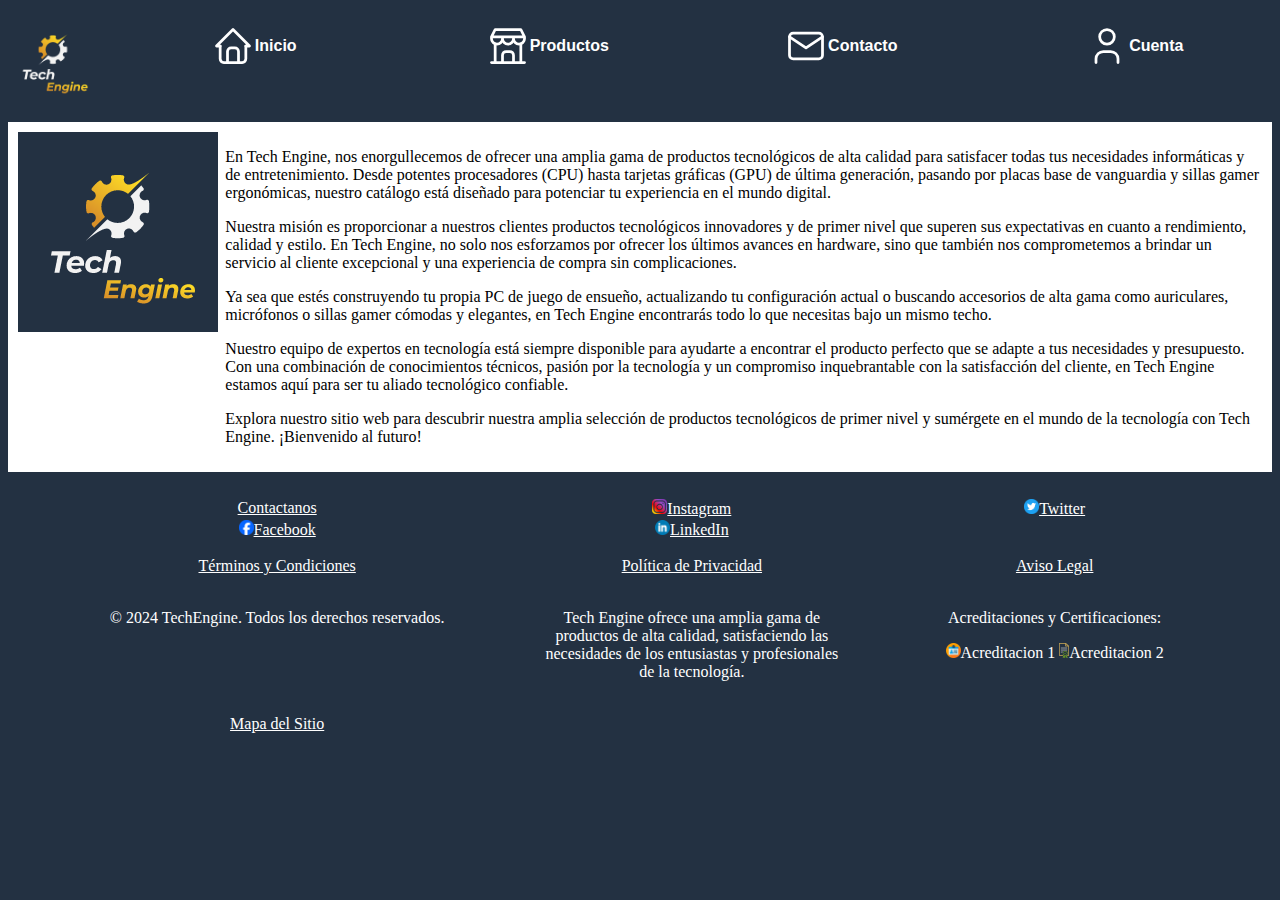
<file: index.html>
<!DOCTYPE html>
<html lang="en">
<head>
    <meta charset="UTF-8">
    <meta name="viewport" content="width=device-width, initial-scale=1.0">
    <title>Document</title>
    <link rel="stylesheet" href="./css/index.css">
</head>
<body>
    <header>
        <ul>
            <img src="./imagenes/logo_empresa.png" alt="Logo de la empresa"  width="90">
            <li><a href="index.html"><svg xmlns="http://www.w3.org/2000/svg" class="icon icon-tabler icon-tabler-home" width="44" height="44" viewBox="0 0 24 24" stroke-width="1.5" stroke="#ffffff" fill="none" stroke-linecap="round" stroke-linejoin="round">
                <path stroke="none" d="M0 0h24v24H0z" fill="none"/>
                <path d="M5 12l-2 0l9 -9l9 9l-2 0" />
                <path d="M5 12v7a2 2 0 0 0 2 2h10a2 2 0 0 0 2 -2v-7" />
                <path d="M9 21v-6a2 2 0 0 1 2 -2h2a2 2 0 0 1 2 2v6" />
              </svg>Inicio</a></li>
            <li><a href="producto.html"><svg xmlns="http://www.w3.org/2000/svg" class="icon icon-tabler icon-tabler-building-store" width="44" height="44" viewBox="0 0 24 24" stroke-width="1.5" stroke="#ffffff" fill="none" stroke-linecap="round" stroke-linejoin="round">
                <path stroke="none" d="M0 0h24v24H0z" fill="none"/>
                <path d="M3 21l18 0" />
                <path d="M3 7v1a3 3 0 0 0 6 0v-1m0 1a3 3 0 0 0 6 0v-1m0 1a3 3 0 0 0 6 0v-1h-18l2 -4h14l2 4" />
                <path d="M5 21l0 -10.15" />
                <path d="M19 21l0 -10.15" />
                <path d="M9 21v-4a2 2 0 0 1 2 -2h2a2 2 0 0 1 2 2v4" />
              </svg>Productos</a></li>
            <li><a href="contacto.html"><svg xmlns="http://www.w3.org/2000/svg" class="icon icon-tabler icon-tabler-mail" width="44" height="44" viewBox="0 0 24 24" stroke-width="1.5" stroke="#ffffff" fill="none" stroke-linecap="round" stroke-linejoin="round">
                <path stroke="none" d="M0 0h24v24H0z" fill="none"/>
                <path d="M3 7a2 2 0 0 1 2 -2h14a2 2 0 0 1 2 2v10a2 2 0 0 1 -2 2h-14a2 2 0 0 1 -2 -2v-10z" />
                <path d="M3 7l9 6l9 -6" />
                </svg>Contacto</a></li>
            <li><a href="login.html"><svg xmlns="http://www.w3.org/2000/svg" class="icon icon-tabler icon-tabler-user" width="44" height="44" viewBox="0 0 24 24" stroke-width="1.5" stroke="#ffffff" fill="none" stroke-linecap="round" stroke-linejoin="round">
                <path stroke="none" d="M0 0h24v24H0z" fill="none"/>
                <path d="M8 7a4 4 0 1 0 8 0a4 4 0 0 0 -8 0" />
                <path d="M6 21v-2a4 4 0 0 1 4 -4h4a4 4 0 0 1 4 4v2" />
              </svg>Cuenta</a></li>
        </ul>
    </header>
    <article>
        <img src="./imagenes/logo_empresa.png" alt="Logo de la empresa">
        <div class="Descripcion">
            <p>En Tech Engine, nos enorgullecemos de ofrecer una amplia gama de productos tecnológicos de alta calidad para satisfacer todas tus necesidades informáticas y de entretenimiento. Desde potentes procesadores (CPU) hasta tarjetas gráficas (GPU) de última generación, pasando por placas base de vanguardia y sillas gamer ergonómicas, nuestro catálogo está diseñado para potenciar tu experiencia en el mundo digital.</p>
            <p>Nuestra misión es proporcionar a nuestros clientes productos tecnológicos innovadores y de primer nivel que superen sus expectativas en cuanto a rendimiento,   calidad y estilo. En Tech Engine, no solo nos esforzamos por ofrecer los últimos avances en hardware, sino que también nos comprometemos a brindar un servicio al cliente excepcional y una experiencia de compra sin complicaciones.</p> 
            <p>Ya sea que estés construyendo tu propia PC de juego de ensueño, actualizando tu configuración actual o buscando accesorios de alta gama como auriculares,   micrófonos o sillas gamer cómodas y elegantes, en Tech Engine encontrarás todo lo que necesitas bajo un mismo techo.</p>
            <p>Nuestro equipo de expertos en tecnología está siempre disponible para ayudarte a encontrar el producto perfecto que se adapte a tus necesidades y presupuesto.  Con una combinación de conocimientos técnicos, pasión por la tecnología y un compromiso inquebrantable con la satisfacción del cliente, en Tech Engine estamos aquí para ser tu aliado   tecnológico confiable.</p>
            <p>Explora nuestro sitio web para descubrir nuestra amplia selección de productos tecnológicos de primer nivel y sumérgete en el mundo de la tecnología con Tech   Engine. ¡Bienvenido al futuro!</p>
        </div>
    </article>
    <footer>
        <table>
            <tbody>
                <tr>
                    <td><a href="mailto:correo@tudominio.com">Contactanos</a></td>
                    <td><a href="https://www.instagram.com/" target="_blank"><img src="./imagenes/instagram.png" alt="Instagram"  width="15">Instagram</a></td>
                    <td><a href="https://twitter.com/" target="_blank"><img src="./imagenes/twitter.png" alt="Twitter" width="15">Twitter</a></td>
                    <td><a href="https://www.facebook.com/?locale=es_ES" target="_blank"><img src="./imagenes/facebook.png" alt="Facebook"  width="15">Facebook</a></td>
                    <td><a href="https://es.linkedin.com/" target="_blank"><img src="./imagenes/linkedin.png" alt="LinkedIn"  width="15">LinkedIn</a></td>
                </tr>
                <tr>
                    <td><p><a href="#">Términos y Condiciones</a></p></td>
                    <td><p><a href="#">Política de Privacidad</a></p></td>
                    <td><p><a href="#">Aviso Legal</a></p></td>
                </tr>
                <tr>
                    <td><p>&copy; 2024 TechEngine. Todos los derechos reservados.</p></td>
                    <td><p>Tech Engine ofrece una amplia gama de productos de alta calidad, satisfaciendo las necesidades de los entusiastas y profesionales de la tecnología.</p></td>
                    <td><p>Acreditaciones y Certificaciones:</p>
                        <img src="./imagenes/acreditacion1.png" alt="Acreditación 1" width="15">Acreditacion 1
                        <img src="./imagenes/acreditacion2.png" alt="Acreditación 2" width="10">Acreditacion 2</td>
                    <td><p><a href="https://www.google.com/maps/@37.4269961,-5.9716369,16z?entry=ttu">Mapa del Sitio</a></p></td>
                </tr>
            </tbody>    
        </table>
    </footer>
</body>
</html>
</file>
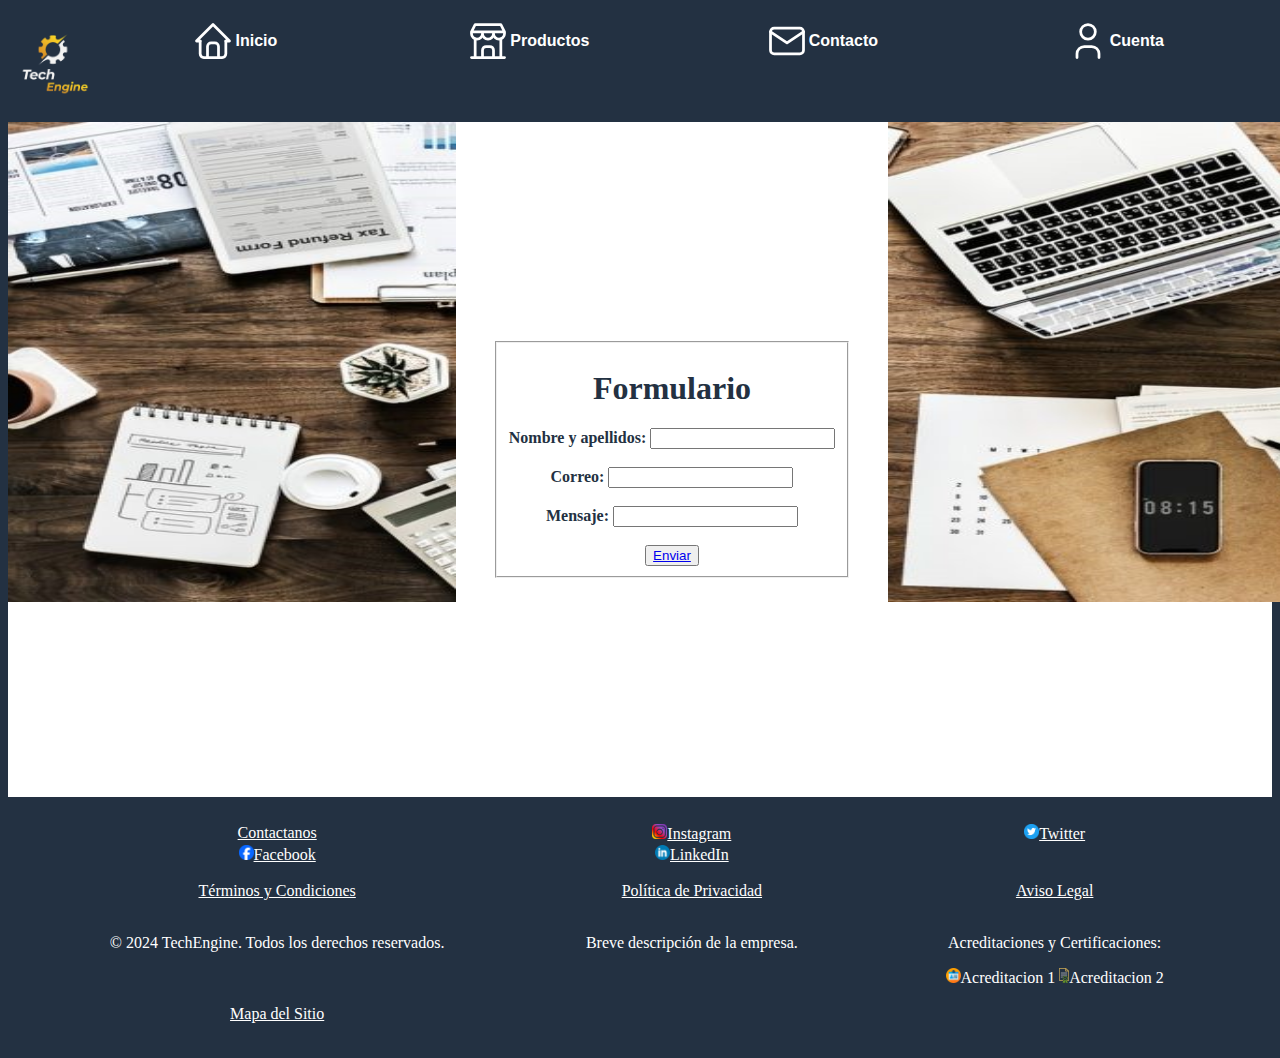
<file: contacto.html>
<!DOCTYPE html>
<html lang="en">
<head>
    <meta charset="UTF-8">
    <meta name="viewport" content="width=device-width, initial-scale=1.0">
    <title>Document</title>
    <link rel="stylesheet" href="./css/contacto.css">
</head>
<body>
    <header>
        <div>
            <ul>
                <img src="./imagenes/logo_empresa.png" alt="Logo de la empresa"  width="90">
                <li><a href="index.html"><svg xmlns="http://www.w3.org/2000/svg" class="icon icon-tabler icon-tabler-home" width="44" height="44" viewBox="0 0 24 24" stroke-width="1.5" stroke="#ffffff" fill="none" stroke-linecap="round" stroke-linejoin="round">
                    <path stroke="none" d="M0 0h24v24H0z" fill="none"/>
                    <path d="M5 12l-2 0l9 -9l9 9l-2 0" />
                    <path d="M5 12v7a2 2 0 0 0 2 2h10a2 2 0 0 0 2 -2v-7" />
                    <path d="M9 21v-6a2 2 0 0 1 2 -2h2a2 2 0 0 1 2 2v6" />
                  </svg>Inicio</a></li>
                <li><a href="producto.html"><svg xmlns="http://www.w3.org/2000/svg" class="icon icon-tabler icon-tabler-building-store" width="44" height="44" viewBox="0 0 24 24" stroke-width="1.5" stroke="#ffffff" fill="none" stroke-linecap="round" stroke-linejoin="round">
                    <path stroke="none" d="M0 0h24v24H0z" fill="none"/>
                    <path d="M3 21l18 0" />
                    <path d="M3 7v1a3 3 0 0 0 6 0v-1m0 1a3 3 0 0 0 6 0v-1m0 1a3 3 0 0 0 6 0v-1h-18l2 -4h14l2 4" />
                    <path d="M5 21l0 -10.15" />
                    <path d="M19 21l0 -10.15" />
                    <path d="M9 21v-4a2 2 0 0 1 2 -2h2a2 2 0 0 1 2 2v4" />
                  </svg>Productos</a></li>
                <li><a href="contacto.html"><svg xmlns="http://www.w3.org/2000/svg" class="icon icon-tabler icon-tabler-mail" width="44" height="44" viewBox="0 0 24 24" stroke-width="1.5" stroke="#ffffff" fill="none" stroke-linecap="round" stroke-linejoin="round">
                    <path stroke="none" d="M0 0h24v24H0z" fill="none"/>
                    <path d="M3 7a2 2 0 0 1 2 -2h14a2 2 0 0 1 2 2v10a2 2 0 0 1 -2 2h-14a2 2 0 0 1 -2 -2v-10z" />
                    <path d="M3 7l9 6l9 -6" />
                    </svg>Contacto</a></li>
                <li><a href="login.html"><svg xmlns="http://www.w3.org/2000/svg" class="icon icon-tabler icon-tabler-user" width="44" height="44" viewBox="0 0 24 24" stroke-width="1.5" stroke="#ffffff" fill="none" stroke-linecap="round" stroke-linejoin="round">
                    <path stroke="none" d="M0 0h24v24H0z" fill="none"/>
                    <path d="M8 7a4 4 0 1 0 8 0a4 4 0 0 0 -8 0" />
                    <path d="M6 21v-2a4 4 0 0 1 4 -4h4a4 4 0 0 1 4 4v2" />
                  </svg>Cuenta</a></li>
            </ul>
        </div>
    </header>
    <article>
        <img src="./imagenes/formularioizquierda.jpg" alt="Logo de la empresa">
        <div id="Formulario">
            <form>
                <fieldset>
                <h1>Formulario</h1>
                Nombre y apellidos:
                <input type="text" id="name" name="name" size="20" value=""/>
                <br><br>
                Correo:
                <input type="text" id="email" name="email" size="20" value=""/>
                <br><br>
                Mensaje:
                <input type="text" id="mensaje" name="mensaje" size="20" value="">
                <br><br>
                <button name="enviar"><a href="enviado.html">Enviar</a></button>
                </fieldset>
            </form>
        </div>
        <img src="./imagenes/formularioderecha.jpg" alt="Logo de la empresa">
    </article>
    <footer>
        <table>
            <tbody>
                <tr>
                    <td><a href="mailto:correo@tudominio.com">Contactanos</a></td>
                    <td><a href="https://www.instagram.com/" target="_blank"><img src="./imagenes/instagram.png" alt="Instagram"  width="15">Instagram</a></td>
                    <td><a href="https://twitter.com/" target="_blank"><img src="./imagenes/twitter.png" alt="Twitter" width="15">Twitter</a></td>
                    <td><a href="https://www.facebook.com/?locale=es_ES" target="_blank"><img src="./imagenes/facebook.png" alt="Facebook"  width="15">Facebook</a></td>
                    <td><a href="https://es.linkedin.com/" target="_blank"><img src="./imagenes/linkedin.png" alt="LinkedIn"  width="15">LinkedIn</a></td>
                </tr>
                <tr>
                    <td><p><a href="#">Términos y Condiciones</a></p></td>
                    <td><p><a href="#">Política de Privacidad</a></p></td>
                    <td><p><a href="#">Aviso Legal</a></p></td>
                </tr>
                <tr>
                    <td><p>&copy; 2024 TechEngine. Todos los derechos reservados.</p></td>
                    <td><p>Breve descripción de la empresa.</p></td>
                    <td><p>Acreditaciones y Certificaciones:</p>
                        <img src="./imagenes/acreditacion1.png" alt="Acreditación 1" width="15">Acreditacion 1
                        <img src="./imagenes/acreditacion2.png" alt="Acreditación 2" width="10">Acreditacion 2</td>
                    <td><p><a href="https://www.google.com/maps/@37.4269961,-5.9716369,16z?entry=ttu">Mapa del Sitio</a></p></td>
                </tr>
            </tbody>    
        </table>
    </footer>
</body>
</html>
</file>
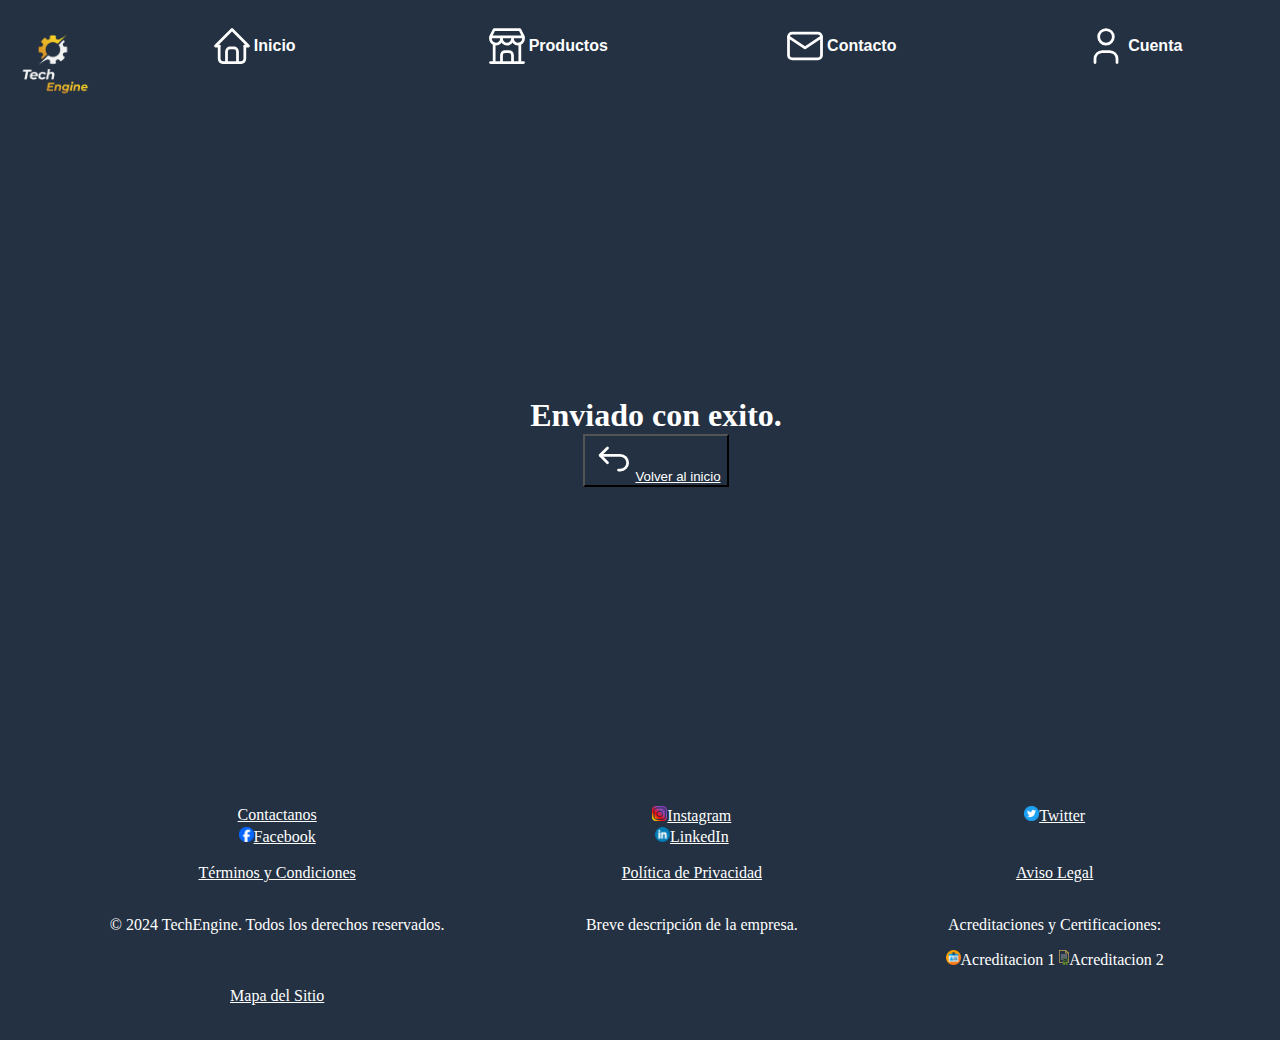
<file: enviado.html>
<!DOCTYPE html>
<html lang="en">
<head>
    <meta charset="UTF-8">
    <meta name="viewport" content="width=device-width, initial-scale=1.0">
    <title>Document</title>
    <link rel="stylesheet" href="./css/enviado.css">
</head>
<body>
    <header>
        <ul>
            <img src="./imagenes/logo_empresa.png" alt="Logo de la empresa" width="90">
            <li><a href="index.html"><svg xmlns="http://www.w3.org/2000/svg" class="icon icon-tabler icon-tabler-home" width="44" height="44" viewBox="0 0 24 24" stroke-width="1.5" stroke="#ffffff" fill="none" stroke-linecap="round" stroke-linejoin="round">
                <path stroke="none" d="M0 0h24v24H0z" fill="none"/>
                <path d="M5 12l-2 0l9 -9l9 9l-2 0" />
                <path d="M5 12v7a2 2 0 0 0 2 2h10a2 2 0 0 0 2 -2v-7" />
                <path d="M9 21v-6a2 2 0 0 1 2 -2h2a2 2 0 0 1 2 2v6" />
              </svg>Inicio</a></li>
            <li><a href="producto.html"><svg xmlns="http://www.w3.org/2000/svg" class="icon icon-tabler icon-tabler-building-store" width="44" height="44" viewBox="0 0 24 24" stroke-width="1.5" stroke="#ffffff" fill="none" stroke-linecap="round" stroke-linejoin="round">
                <path stroke="none" d="M0 0h24v24H0z" fill="none"/>
                <path d="M3 21l18 0" />
                <path d="M3 7v1a3 3 0 0 0 6 0v-1m0 1a3 3 0 0 0 6 0v-1m0 1a3 3 0 0 0 6 0v-1h-18l2 -4h14l2 4" />
                <path d="M5 21l0 -10.15" />
                <path d="M19 21l0 -10.15" />
                <path d="M9 21v-4a2 2 0 0 1 2 -2h2a2 2 0 0 1 2 2v4" />
              </svg>Productos</a></li>
            <li><a href="contacto.html"><svg xmlns="http://www.w3.org/2000/svg" class="icon icon-tabler icon-tabler-mail" width="44" height="44" viewBox="0 0 24 24" stroke-width="1.5" stroke="#ffffff" fill="none" stroke-linecap="round" stroke-linejoin="round">
                <path stroke="none" d="M0 0h24v24H0z" fill="none"/>
                <path d="M3 7a2 2 0 0 1 2 -2h14a2 2 0 0 1 2 2v10a2 2 0 0 1 -2 2h-14a2 2 0 0 1 -2 -2v-10z" />
                <path d="M3 7l9 6l9 -6" />
                </svg>Contacto</a></li>
            <li><a href="login.html"><svg xmlns="http://www.w3.org/2000/svg" class="icon icon-tabler icon-tabler-user" width="44" height="44" viewBox="0 0 24 24" stroke-width="1.5" stroke="#ffffff" fill="none" stroke-linecap="round" stroke-linejoin="round">
                <path stroke="none" d="M0 0h24v24H0z" fill="none"/>
                <path d="M8 7a4 4 0 1 0 8 0a4 4 0 0 0 -8 0" />
                <path d="M6 21v-2a4 4 0 0 1 4 -4h4a4 4 0 0 1 4 4v2" />
              </svg>Cuenta</a></li>
        </ul>
    </header>
        <div>
            <h1>Enviado con exito.<button name="volver"><a href="index.html"><svg xmlns="http://www.w3.org/2000/svg" class="icon icon-tabler icon-tabler-arrow-back-up" width="44" height="44" viewBox="0 0 24 24" stroke-width="1.5" stroke="#ffffff" fill="none" stroke-linecap="round" stroke-linejoin="round">
                <path stroke="none" d="M0 0h24v24H0z" fill="none"/>
                <path d="M9 14l-4 -4l4 -4" />
                <path d="M5 10h11a4 4 0 1 1 0 8h-1" />
              </svg>Volver al inicio</a></button></h1>
        </div>
    <footer>
        <table>
            <tbody>
                <tr>
                    <td><a href="mailto:correo@tudominio.com">Contactanos</a></td>
                    <td><a href="https://www.instagram.com/" target="_blank"><img src="./imagenes/instagram.png" alt="Instagram"  width="15">Instagram</a></td>
                    <td><a href="https://twitter.com/" target="_blank"><img src="./imagenes/twitter.png" alt="Twitter" width="15">Twitter</a></td>
                    <td><a href="https://www.facebook.com/?locale=es_ES" target="_blank"><img src="./imagenes/facebook.png" alt="Facebook"  width="15">Facebook</a></td>
                    <td><a href="https://es.linkedin.com/" target="_blank"><img src="./imagenes/linkedin.png" alt="LinkedIn"  width="15">LinkedIn</a></td>
                </tr>
                <tr>
                    <td><p><a href="#">Términos y Condiciones</a></p></td>
                    <td><p><a href="#">Política de Privacidad</a></p></td>
                    <td><p><a href="#">Aviso Legal</a></p></td>
                </tr>
                <tr>
                    <td><p>&copy; 2024 TechEngine. Todos los derechos reservados.</p></td>
                    <td><p>Breve descripción de la empresa.</p></td>
                    <td><p>Acreditaciones y Certificaciones:</p>
                        <img src="./imagenes/acreditacion1.png" alt="Acreditación 1" width="15">Acreditacion 1
                        <img src="./imagenes/acreditacion2.png" alt="Acreditación 2" width="10">Acreditacion 2</td>
                    <td><p><a href="https://www.google.com/maps/@37.4269961,-5.9716369,16z?entry=ttu">Mapa del Sitio</a></p></td>
                </tr>
            </tbody>    
        </table>
    </footer>
</body>
</html>
</file>
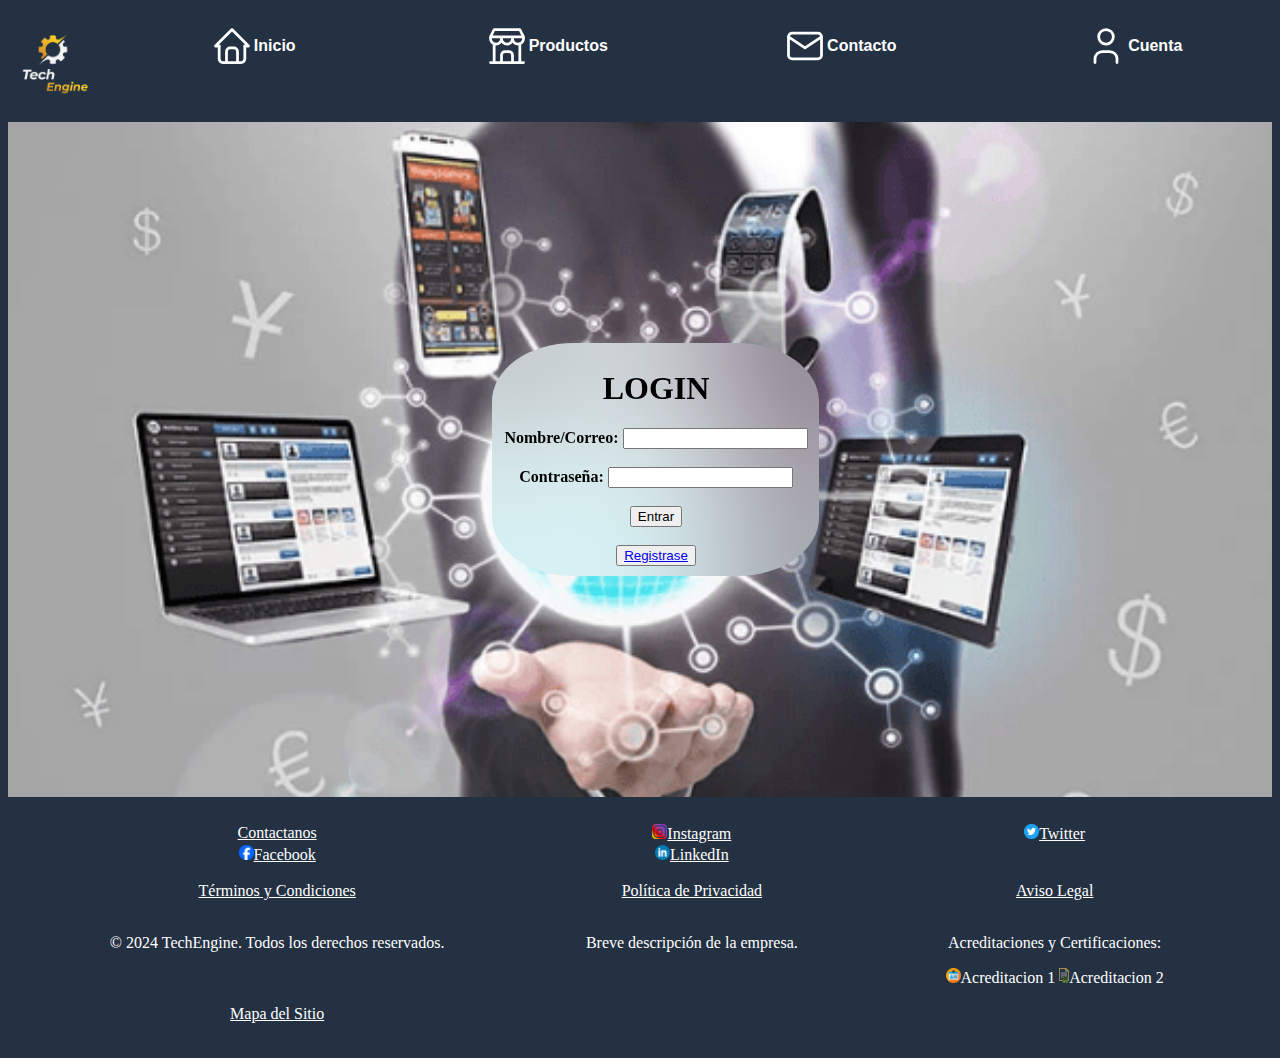
<file: login.html>
<!DOCTYPE html>
<html lang="en">
<head>
    <meta charset="UTF-8">
    <meta name="viewport" content="width=device-width, initial-scale=1.0">
    <title>Document</title>
    <link rel="stylesheet" href="./css/login.css">
</head>
<body>
    <header>
        <ul>
            <img src="./imagenes/logo_empresa.png" alt="Logo de la empresa"  width="90">
            <li><a href="index.html"><svg xmlns="http://www.w3.org/2000/svg" class="icon icon-tabler icon-tabler-home" width="44" height="44" viewBox="0 0 24 24" stroke-width="1.5" stroke="#ffffff" fill="none" stroke-linecap="round" stroke-linejoin="round">
                <path stroke="none" d="M0 0h24v24H0z" fill="none"/>
                <path d="M5 12l-2 0l9 -9l9 9l-2 0" />
                <path d="M5 12v7a2 2 0 0 0 2 2h10a2 2 0 0 0 2 -2v-7" />
                <path d="M9 21v-6a2 2 0 0 1 2 -2h2a2 2 0 0 1 2 2v6" />
              </svg>Inicio</a></li>
            <li><a href="producto.html"><svg xmlns="http://www.w3.org/2000/svg" class="icon icon-tabler icon-tabler-building-store" width="44" height="44" viewBox="0 0 24 24" stroke-width="1.5" stroke="#ffffff" fill="none" stroke-linecap="round" stroke-linejoin="round">
                <path stroke="none" d="M0 0h24v24H0z" fill="none"/>
                <path d="M3 21l18 0" />
                <path d="M3 7v1a3 3 0 0 0 6 0v-1m0 1a3 3 0 0 0 6 0v-1m0 1a3 3 0 0 0 6 0v-1h-18l2 -4h14l2 4" />
                <path d="M5 21l0 -10.15" />
                <path d="M19 21l0 -10.15" />
                <path d="M9 21v-4a2 2 0 0 1 2 -2h2a2 2 0 0 1 2 2v4" />
              </svg>Productos</a></li>
            <li><a href="contacto.html"><svg xmlns="http://www.w3.org/2000/svg" class="icon icon-tabler icon-tabler-mail" width="44" height="44" viewBox="0 0 24 24" stroke-width="1.5" stroke="#ffffff" fill="none" stroke-linecap="round" stroke-linejoin="round">
                <path stroke="none" d="M0 0h24v24H0z" fill="none"/>
                <path d="M3 7a2 2 0 0 1 2 -2h14a2 2 0 0 1 2 2v10a2 2 0 0 1 -2 2h-14a2 2 0 0 1 -2 -2v-10z" />
                <path d="M3 7l9 6l9 -6" />
                </svg>Contacto</a></li>
            <li><a href="login.html"><svg xmlns="http://www.w3.org/2000/svg" class="icon icon-tabler icon-tabler-user" width="44" height="44" viewBox="0 0 24 24" stroke-width="1.5" stroke="#ffffff" fill="none" stroke-linecap="round" stroke-linejoin="round">
                <path stroke="none" d="M0 0h24v24H0z" fill="none"/>
                <path d="M8 7a4 4 0 1 0 8 0a4 4 0 0 0 -8 0" />
                <path d="M6 21v-2a4 4 0 0 1 4 -4h4a4 4 0 0 1 4 4v2" />
              </svg>Cuenta</a></li>
        </ul>
    </header>
    <div id="fondo">    
        <div id="Login">
            <fieldset>
                <h1>LOGIN</h1>
                Nombre/Correo:
                <input type="text" id="name" name="name" size="20" value=""/>
                <br><br>
                Contraseña:
                <input type="text" id="password" name="password" size="20" value=""/>
                <br><br>
                <button name="nombre" type="submit" value="ValorBoton">Entrar</button>
                <br><br>
                <button name="registro"><a href="registro.html">Registrase</a></button>
            </fieldset>
        </div>
    </div>    
        <footer>
            <table>
                <tbody>
                    <tr>
                        <td><a href="mailto:correo@tudominio.com">Contactanos</a></td>
                        <td><a href="https://www.instagram.com/" target="_blank"><img src="./imagenes/instagram.png" alt="Instagram"  width="15">Instagram</a></td>
                        <td><a href="https://twitter.com/" target="_blank"><img src="./imagenes/twitter.png" alt="Twitter" width="15">Twitter</a></td>
                        <td><a href="https://www.facebook.com/?locale=es_ES" target="_blank"><img src="./imagenes/facebook.png" alt="Facebook"  width="15">Facebook</a></td>
                        <td><a href="https://es.linkedin.com/" target="_blank"><img src="./imagenes/linkedin.png" alt="LinkedIn"  width="15">LinkedIn</a></td>
                    </tr>
                    <tr>
                        <td><p><a href="#">Términos y Condiciones</a></p></td>
                        <td><p><a href="#">Política de Privacidad</a></p></td>
                        <td><p><a href="#">Aviso Legal</a></p></td>
                    </tr>
                    <tr>
                        <td><p>&copy; 2024 TechEngine. Todos los derechos reservados.</p></td>
                        <td><p>Breve descripción de la empresa.</p></td>
                        <td><p>Acreditaciones y Certificaciones:</p>
                            <img src="./imagenes/acreditacion1.png" alt="Acreditación 1" width="15">Acreditacion 1
                            <img src="./imagenes/acreditacion2.png" alt="Acreditación 2" width="10">Acreditacion 2</td>
                        <td><p><a href="https://www.google.com/maps/@37.4269961,-5.9716369,16z?entry=ttu">Mapa del Sitio</a></p></td>
                    </tr>
                </tbody>    
            </table>
        </footer>
</body>
</html>
</file>
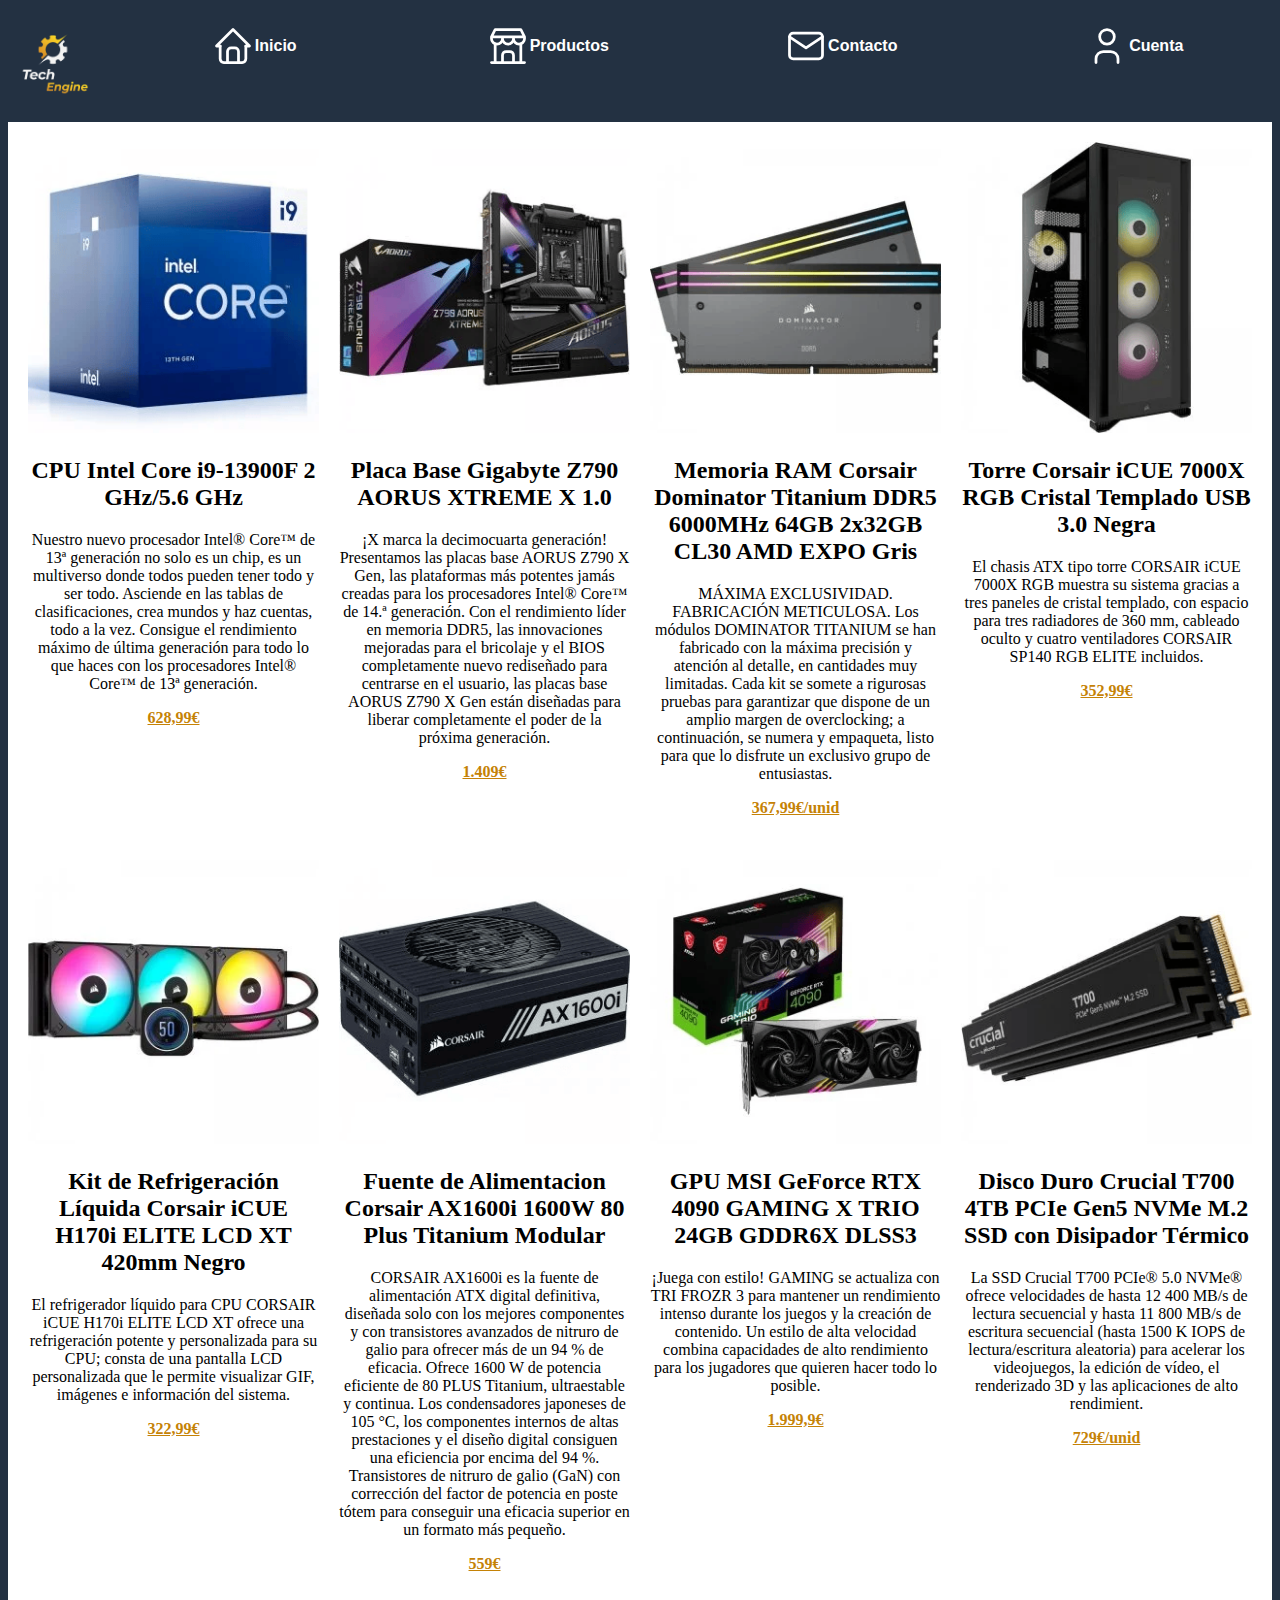
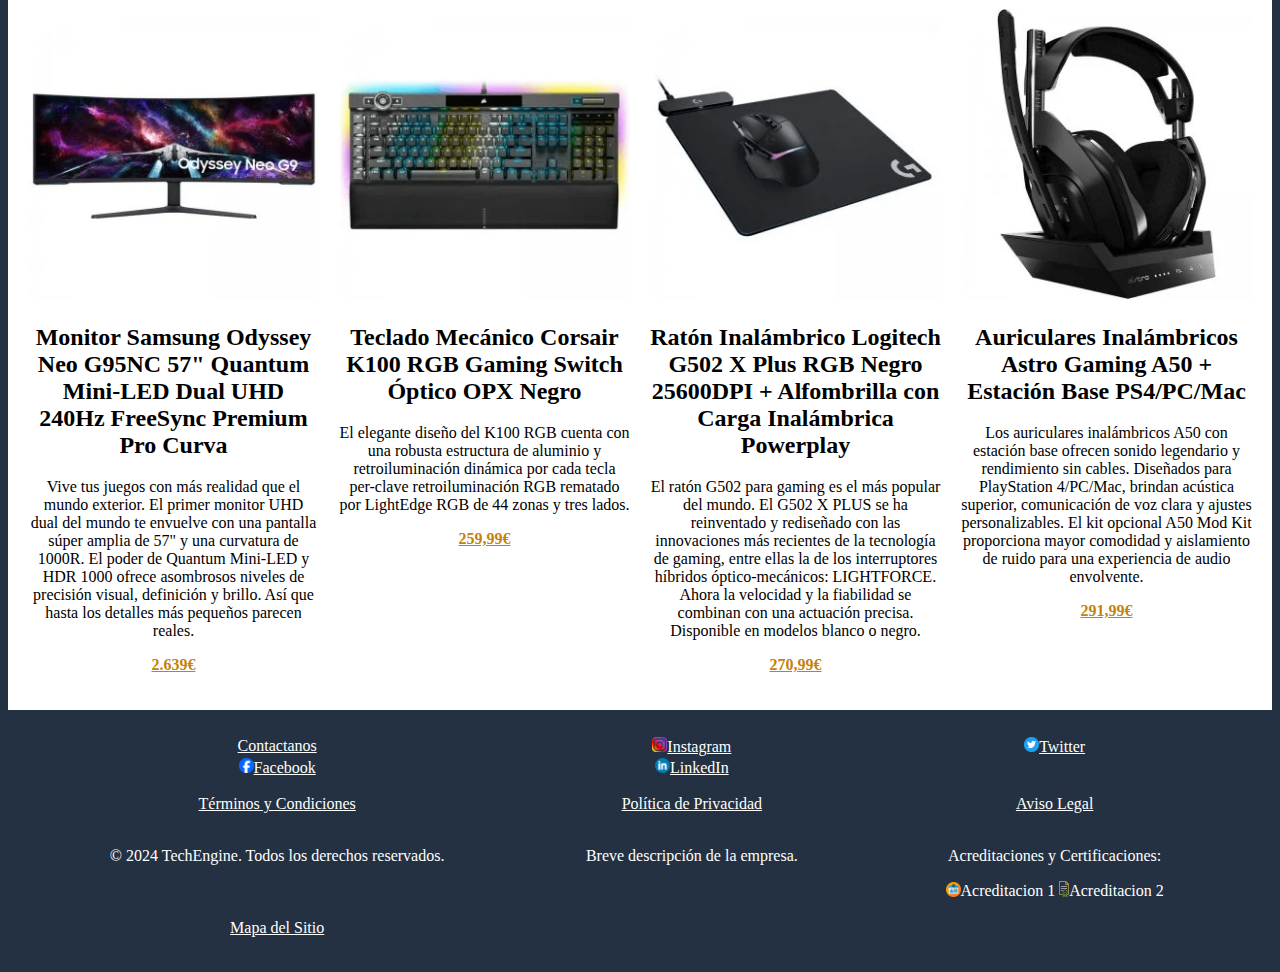
<file: producto.html>
<!DOCTYPE html>
<html lang="en">
<head>
    <meta charset="UTF-8">
    <meta name="viewport" content="width=device-width, initial-scale=1.0">
    <title>Document</title>
    <link rel="stylesheet" href="./css/producto.css">
</head>
<body>
    <header>
        <div>
            <ul>
                <img src="./imagenes/logo_empresa.png" alt="Logo de la empresa"  width="90">
                <li><a href="index.html"><svg xmlns="http://www.w3.org/2000/svg" class="icon icon-tabler icon-tabler-home" width="44" height="44" viewBox="0 0 24 24" stroke-width="1.5" stroke="#ffffff" fill="none" stroke-linecap="round" stroke-linejoin="round">
                    <path stroke="none" d="M0 0h24v24H0z" fill="none"/>
                    <path d="M5 12l-2 0l9 -9l9 9l-2 0" />
                    <path d="M5 12v7a2 2 0 0 0 2 2h10a2 2 0 0 0 2 -2v-7" />
                    <path d="M9 21v-6a2 2 0 0 1 2 -2h2a2 2 0 0 1 2 2v6" />
                  </svg>Inicio</a></li>
                <li><a href="producto.html"><svg xmlns="http://www.w3.org/2000/svg" class="icon icon-tabler icon-tabler-building-store" width="44" height="44" viewBox="0 0 24 24" stroke-width="1.5" stroke="#ffffff" fill="none" stroke-linecap="round" stroke-linejoin="round">
                    <path stroke="none" d="M0 0h24v24H0z" fill="none"/>
                    <path d="M3 21l18 0" />
                    <path d="M3 7v1a3 3 0 0 0 6 0v-1m0 1a3 3 0 0 0 6 0v-1m0 1a3 3 0 0 0 6 0v-1h-18l2 -4h14l2 4" />
                    <path d="M5 21l0 -10.15" />
                    <path d="M19 21l0 -10.15" />
                    <path d="M9 21v-4a2 2 0 0 1 2 -2h2a2 2 0 0 1 2 2v4" />
                  </svg>Productos</a></li>
                <li><a href="contacto.html"><svg xmlns="http://www.w3.org/2000/svg" class="icon icon-tabler icon-tabler-mail" width="44" height="44" viewBox="0 0 24 24" stroke-width="1.5" stroke="#ffffff" fill="none" stroke-linecap="round" stroke-linejoin="round">
                    <path stroke="none" d="M0 0h24v24H0z" fill="none"/>
                    <path d="M3 7a2 2 0 0 1 2 -2h14a2 2 0 0 1 2 2v10a2 2 0 0 1 -2 2h-14a2 2 0 0 1 -2 -2v-10z" />
                    <path d="M3 7l9 6l9 -6" />
                    </svg>Contacto</a></li>
                <li><a href="login.html"><svg xmlns="http://www.w3.org/2000/svg" class="icon icon-tabler icon-tabler-user" width="44" height="44" viewBox="0 0 24 24" stroke-width="1.5" stroke="#ffffff" fill="none" stroke-linecap="round" stroke-linejoin="round">
                    <path stroke="none" d="M0 0h24v24H0z" fill="none"/>
                    <path d="M8 7a4 4 0 1 0 8 0a4 4 0 0 0 -8 0" />
                    <path d="M6 21v-2a4 4 0 0 1 4 -4h4a4 4 0 0 1 4 4v2" />
                  </svg>Cuenta</a></li>
            </ul>
        </div>
    </header>
    <article>
        <div class="producto">
            <img src="imagenes/CPU.png" alt="CPU">
            <h2>CPU Intel Core i9-13900F 2 GHz/5.6 GHz</h2>
            <p>Nuestro nuevo procesador Intel® Core™ de 13ª generación no solo es un chip, es un multiverso donde todos pueden tener todo y ser todo. Asciende en las tablas de clasificaciones, crea mundos y haz cuentas, todo a la vez. Consigue el rendimiento máximo de última generación para todo lo que haces con los procesadores Intel® Core™ de 13ª generación.</p>
            <p class="precio">628,99€</p>
        </div>
        <div class="producto">
            <img src="imagenes/Placa_Base.png" alt="Placa Base">
            <h2>Placa Base Gigabyte Z790 AORUS XTREME X 1.0</h2>
            <p>¡X marca la decimocuarta generación! Presentamos las placas base AORUS Z790 X Gen, las plataformas más potentes jamás creadas para los procesadores Intel® Core™ de 14.ª generación. Con el rendimiento líder en memoria DDR5, las innovaciones mejoradas para el bricolaje y el BIOS completamente nuevo rediseñado para centrarse en el usuario, las placas base AORUS Z790 X Gen están diseñadas para liberar completamente el poder de la próxima generación.</p>
            <p class="precio">1.409€</p>
        </div>
        <div class="producto">
            <img src="imagenes/Memoria_RAM.png" alt="RAM">
            <h2>Memoria RAM Corsair Dominator Titanium DDR5 6000MHz 64GB 2x32GB CL30 AMD EXPO Gris</h2>
            <p>MÁXIMA EXCLUSIVIDAD. FABRICACIÓN METICULOSA. Los módulos DOMINATOR TITANIUM se han fabricado con la máxima precisión y atención al detalle, en cantidades muy limitadas. Cada kit se somete a rigurosas pruebas para garantizar que dispone de un amplio margen de overclocking; a continuación, se numera y empaqueta, listo para que lo disfrute un exclusivo grupo de entusiastas.</p>
            <p class="precio">367,99€/unid</p>
        </div>
        <div class="producto">
            <img src="imagenes/Torre.png" alt="Torre">
            <h2>Torre Corsair iCUE 7000X RGB Cristal Templado USB 3.0 Negra</h2>
            <p>El chasis ATX tipo torre CORSAIR iCUE 7000X RGB muestra su sistema gracias a tres paneles de cristal templado, con espacio para tres radiadores de 360 mm, cableado oculto y cuatro ventiladores CORSAIR SP140 RGB ELITE incluidos.</p>
            <p class="precio">352,99€</p>
        </div>
        <div class="producto">
            <img src="imagenes/Refrigeracion_Liquida.png" alt="Refrigeración Líquida">
            <h2>Kit de Refrigeración Líquida Corsair iCUE H170i ELITE LCD XT 420mm Negro</h2>
            <p>El refrigerador líquido para CPU CORSAIR iCUE H170i ELITE LCD XT ofrece una refrigeración potente y personalizada para su CPU; consta de una pantalla LCD personalizada que le permite visualizar GIF, imágenes e información del sistema.</p>
            <p class="precio">322,99€</p>
        </div>
        <div class="producto">
            <img src="imagenes/Fuente_Alimentacion.png" alt="Fuente de Alimentacion">
            <h2>Fuente de Alimentacion Corsair AX1600i 1600W 80 Plus Titanium Modular</h2>
            <p>CORSAIR AX1600i es la fuente de alimentación ATX digital definitiva, diseñada solo con los mejores componentes y con transistores avanzados de nitruro de galio para ofrecer más de un 94 % de eficacia. Ofrece 1600 W de potencia eficiente de 80 PLUS Titanium, ultraestable y continua. Los condensadores japoneses de 105 °C, los componentes internos de altas prestaciones y el diseño digital consiguen una eficiencia por encima del 94 %. Transistores de nitruro de galio (GaN) con corrección del factor de potencia en poste tótem para conseguir una eficacia superior en un formato más pequeño.</p>
            <p class="precio">559€</p>
        </div>
        <div class="producto">
            <img src="imagenes/GPU.png" alt="GPU">
            <h2>GPU MSI GeForce RTX 4090 GAMING X TRIO 24GB GDDR6X DLSS3</h2>
            <p>¡Juega con estilo! GAMING se actualiza con TRI FROZR 3 para mantener un rendimiento intenso durante los juegos y la creación de contenido. Un estilo de alta velocidad combina capacidades de alto rendimiento para los jugadores que quieren hacer todo lo posible.</p>
            <p class="precio">1.999,9€</p>
        </div>
        <div class="producto">
            <img src="imagenes/Disco_Duro.png" alt="Disco Duro">
            <h2>Disco Duro Crucial T700 4TB PCIe Gen5 NVMe M.2 SSD con Disipador Térmico</h2>
            <p>La SSD Crucial T700 PCIe® 5.0 NVMe® ofrece velocidades de hasta 12 400 MB/s de lectura secuencial y hasta 11 800 MB/s de escritura secuencial (hasta 1500 K IOPS de lectura/escritura aleatoria) para acelerar los videojuegos, la edición de vídeo, el renderizado 3D y las aplicaciones de alto rendimient.</p>
            <p class="precio">729€/unid</p>
        </div>
        <div class="producto">
            <img src="imagenes/Monitor.png" alt="Monitor">
            <h2>Monitor Samsung Odyssey Neo G95NC 57" Quantum Mini-LED Dual UHD 240Hz FreeSync Premium Pro Curva</h2>
            <p>Vive tus juegos con más realidad que el mundo exterior. El primer monitor UHD dual del mundo te envuelve con una pantalla súper amplia de 57" y una curvatura de 1000R. El poder de Quantum Mini-LED y HDR 1000 ofrece asombrosos niveles de precisión visual, definición y brillo. Así que hasta los detalles más pequeños parecen reales.</p>
            <p class="precio">2.639€</p>
        </div>
        <div class="producto">
            <img src="imagenes/Teclado.png" alt="Teclado">
            <h2>Teclado Mecánico Corsair K100 RGB Gaming Switch Óptico OPX Negro</h2>
            <p>El elegante diseño del K100 RGB cuenta con una robusta estructura de aluminio y retroiluminación dinámica por cada tecla per-clave retroiluminación RGB rematado por LightEdge RGB de 44 zonas y tres lados.</p>
            <p class="precio">259,99€</p>
        </div>
        <div class="producto">
            <img src="imagenes/Raton.png" alt="Ratón">
            <h2>Ratón Inalámbrico Logitech G502 X Plus RGB Negro 25600DPI + Alfombrilla con Carga Inalámbrica Powerplay</h2>
            <p>El ratón G502 para gaming es el más popular del mundo. El G502 X PLUS se ha reinventado y rediseñado con las innovaciones más recientes de la tecnología de gaming, entre ellas la de los interruptores híbridos óptico-mecánicos: LIGHTFORCE. Ahora la velocidad y la fiabilidad se combinan con una actuación precisa. Disponible en modelos blanco o negro.</p>
            <p class="precio">270,99€</p>
        </div>
        <div class="producto">
            <img src="imagenes/Auriculares.png" alt="Auriculares">
            <h2>Auriculares Inalámbricos Astro Gaming A50 + Estación Base PS4/PC/Mac</h2>
            <p>Los auriculares inalámbricos A50 con estación base ofrecen sonido legendario y rendimiento sin cables. Diseñados para PlayStation 4/PC/Mac, brindan acústica superior, comunicación de voz clara y ajustes personalizables. El kit opcional A50 Mod Kit proporciona mayor comodidad y aislamiento de ruido para una experiencia de audio envolvente.</p>
            <p class="precio">291,99€</p>
        </div>
    </article>
    <footer>
        <table>
            <tbody>
                <tr>
                    <td><a href="mailto:correo@tudominio.com">Contactanos</a></td>
                    <td><a href="https://www.instagram.com/" target="_blank"><img src="./imagenes/instagram.png" alt="Instagram"  width="15">Instagram</a></td>
                    <td><a href="https://twitter.com/" target="_blank"><img src="./imagenes/twitter.png" alt="Twitter" width="15">Twitter</a></td>
                    <td><a href="https://www.facebook.com/?locale=es_ES" target="_blank"><img src="./imagenes/facebook.png" alt="Facebook"  width="15">Facebook</a></td>
                    <td><a href="https://es.linkedin.com/" target="_blank"><img src="./imagenes/linkedin.png" alt="LinkedIn"  width="15">LinkedIn</a></td>
                </tr>
                <tr>
                    <td><p><a href="#">Términos y Condiciones</a></p></td>
                    <td><p><a href="#">Política de Privacidad</a></p></td>
                    <td><p><a href="#">Aviso Legal</a></p></td>
                </tr>
                <tr>
                    <td><p>&copy; 2024 TechEngine. Todos los derechos reservados.</p></td>
                    <td><p>Breve descripción de la empresa.</p></td>
                    <td><p>Acreditaciones y Certificaciones:</p>
                        <img src="./imagenes/acreditacion1.png" alt="Acreditación 1" width="15">Acreditacion 1
                        <img src="./imagenes/acreditacion2.png" alt="Acreditación 2" width="10">Acreditacion 2</td>
                    <td><p><a href="https://www.google.com/maps/@37.4269961,-5.9716369,16z?entry=ttu">Mapa del Sitio</a></p></td>
                </tr>
            </tbody>    
        </table>
    </footer>
</body>
</html>
</file>
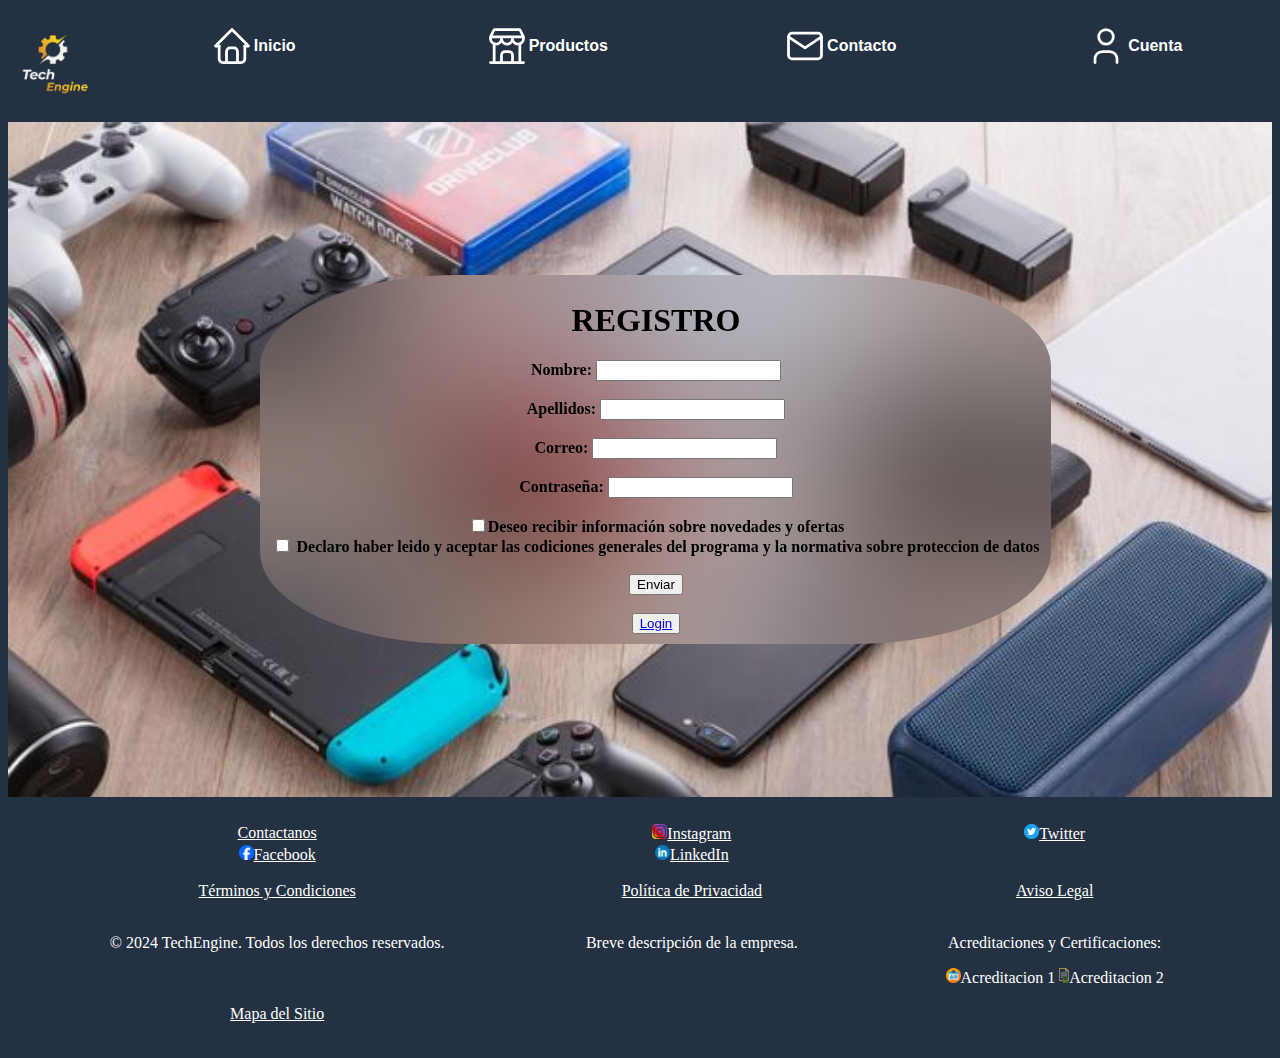
<file: registro.html>
<!DOCTYPE html>
<html lang="en">
<head>
    <meta charset="UTF-8">
    <meta name="viewport" content="width=device-width, initial-scale=1.0">
    <title>Document</title>
    <link rel="stylesheet" href="./css/registro.css">
</head>
<body>
    <header>
        <ul>
            <img src="./imagenes/logo_empresa.png" alt="Logo de la empresa" width="90">
            <li><a href="index.html"><svg xmlns="http://www.w3.org/2000/svg" class="icon icon-tabler icon-tabler-home" width="44" height="44" viewBox="0 0 24 24" stroke-width="1.5" stroke="#ffffff" fill="none" stroke-linecap="round" stroke-linejoin="round">
                <path stroke="none" d="M0 0h24v24H0z" fill="none"/>
                <path d="M5 12l-2 0l9 -9l9 9l-2 0" />
                <path d="M5 12v7a2 2 0 0 0 2 2h10a2 2 0 0 0 2 -2v-7" />
                <path d="M9 21v-6a2 2 0 0 1 2 -2h2a2 2 0 0 1 2 2v6" />
              </svg>Inicio</a></li>
            <li><a href="producto.html"><svg xmlns="http://www.w3.org/2000/svg" class="icon icon-tabler icon-tabler-building-store" width="44" height="44" viewBox="0 0 24 24" stroke-width="1.5" stroke="#ffffff" fill="none" stroke-linecap="round" stroke-linejoin="round">
                <path stroke="none" d="M0 0h24v24H0z" fill="none"/>
                <path d="M3 21l18 0" />
                <path d="M3 7v1a3 3 0 0 0 6 0v-1m0 1a3 3 0 0 0 6 0v-1m0 1a3 3 0 0 0 6 0v-1h-18l2 -4h14l2 4" />
                <path d="M5 21l0 -10.15" />
                <path d="M19 21l0 -10.15" />
                <path d="M9 21v-4a2 2 0 0 1 2 -2h2a2 2 0 0 1 2 2v4" />
              </svg>Productos</a></li>
            <li><a href="contacto.html"><svg xmlns="http://www.w3.org/2000/svg" class="icon icon-tabler icon-tabler-mail" width="44" height="44" viewBox="0 0 24 24" stroke-width="1.5" stroke="#ffffff" fill="none" stroke-linecap="round" stroke-linejoin="round">
                <path stroke="none" d="M0 0h24v24H0z" fill="none"/>
                <path d="M3 7a2 2 0 0 1 2 -2h14a2 2 0 0 1 2 2v10a2 2 0 0 1 -2 2h-14a2 2 0 0 1 -2 -2v-10z" />
                <path d="M3 7l9 6l9 -6" />
                </svg>Contacto</a></li>
            <li><a href="login.html"><svg xmlns="http://www.w3.org/2000/svg" class="icon icon-tabler icon-tabler-user" width="44" height="44" viewBox="0 0 24 24" stroke-width="1.5" stroke="#ffffff" fill="none" stroke-linecap="round" stroke-linejoin="round">
                <path stroke="none" d="M0 0h24v24H0z" fill="none"/>
                <path d="M8 7a4 4 0 1 0 8 0a4 4 0 0 0 -8 0" />
                <path d="M6 21v-2a4 4 0 0 1 4 -4h4a4 4 0 0 1 4 4v2" />
              </svg>Cuenta</a></li>
        </ul>
    </header>
    <div id="fondo">
        <div id="Registro">
            <fieldset>
                <h1>REGISTRO</h1>
                Nombre:
                <input type="text" id="name" name="name" size="20" value=""/>
                <br><br>
                Apellidos:
                <input type="text" id="surname" name="surname" size="20" value=""/>
                <br><br>
                Correo:
                <input type="text" id="email" name="email" size="20" value=""/>
                <br><br>
                Contraseña:
                <input type="text" id="password" name="password" size="20" value=""/>
                <br><br>
                <input type="checkbox" id="identificador" name="nombre"/>Deseo recibir información sobre novedades y ofertas
                <br>
                <input type="checkbox" id="identificador" name="nombre"/> Declaro haber leido y aceptar las codiciones generales del programa y la normativa sobre proteccion de datos
                <br><br>
                <button name="nombre" type="submit" value="ValorBoton">Enviar</button>
                <br><br>
                <button name="login"><a href="login.html">Login</a></button>
            </fieldset>
        </div>
    </div>
    <footer>
        <table>
            <tbody>
                <tr>
                    <td><a href="mailto:correo@tudominio.com">Contactanos</a></td>
                    <td><a href="https://www.instagram.com/" target="_blank"><img src="./imagenes/instagram.png" alt="Instagram"  width="15">Instagram</a></td>
                    <td><a href="https://twitter.com/" target="_blank"><img src="./imagenes/twitter.png" alt="Twitter" width="15">Twitter</a></td>
                    <td><a href="https://www.facebook.com/?locale=es_ES" target="_blank"><img src="./imagenes/facebook.png" alt="Facebook"  width="15">Facebook</a></td>
                    <td><a href="https://es.linkedin.com/" target="_blank"><img src="./imagenes/linkedin.png" alt="LinkedIn"  width="15">LinkedIn</a></td>
                </tr>
                <tr>
                    <td><p><a href="#">Términos y Condiciones</a></p></td>
                    <td><p><a href="#">Política de Privacidad</a></p></td>
                    <td><p><a href="#">Aviso Legal</a></p></td>
                </tr>
                <tr>
                    <td><p>&copy; 2024 TechEngine. Todos los derechos reservados.</p></td>
                    <td><p>Breve descripción de la empresa.</p></td>
                    <td><p>Acreditaciones y Certificaciones:</p>
                        <img src="./imagenes/acreditacion1.png" alt="Acreditación 1" width="15">Acreditacion 1
                        <img src="./imagenes/acreditacion2.png" alt="Acreditación 2" width="10">Acreditacion 2</td>
                    <td><p><a href="https://www.google.com/maps/@37.4269961,-5.9716369,16z?entry=ttu">Mapa del Sitio</a></p></td>
                </tr>
            </tbody>    
        </table>
    </footer>
</body>
</html>
</file>
<file: css/index.css>
body{
    background-color: #233142;
}
li{
    flex-basis: 100%;
    text-align: center;
    list-style-type: none;
    background: #233142;
    text-decoration: none;
    align-items: flex-end;
}
li a{
    text-decoration: none;
    font-family: sans-serif;
    color: #ffffff;
    padding: 8px;
    width: 100%;
    font-weight: bolder;
    display: flex;
    align-items: center;
    justify-content: center;
}
ul{
    padding: 0;
    display: flex;
    justify-content: space-around;
    gap: 2px;
}
article{
    background-color: #ffffff;
    justify-content: space-between;
    padding: 10px;
    display: grid;
    grid-template-columns: 1fr 5fr;
}
footer {
    background-color: #233142;
    color: #ffffff;
    justify-content: space-around;
    align-items: flex-end;
    padding: 10px;
}
footer a {
    color: #ffffff; 
    text-decoration: underline; 
    font-size: 1rem;
}
.Descripcion{
    text-align: left;
}
table{
    width: 100%;
    border-collapse: collapse;
    margin-top: 1rem;
}
tr{
    text-align: center;
    display: grid;
    grid-template-columns: 5fr 3fr 4fr;
    justify-content: space-around;
}
td:hover, footer a:hover{
    color: #c58206;
    cursor: pointer;
}
ul a:hover{
    stroke: #c58206;
    color: #c58206;
    cursor: pointer;
}
ul svg:hover{
    stroke: #c58206;
    color: #c58206;
    cursor: pointer;
}
</file>
<file: css/contacto.css>
body{
    background-color: #233142;
}
li{
    flex-basis: 100%;
    text-align: center;
    list-style-type: none;
    background: #233142;
    text-decoration: none;
    align-items: flex-end;
}
li a{
    text-decoration: none;
    font-family: sans-serif;
    color: #ffffff;
    padding: 0.2rem;
    width: 90%;
    font-weight: bolder;
    display: flex;
    align-items: center;
    justify-content: center;
}
ul{
    padding: 0;
    display: flex;
    justify-content: space-around;
    gap: 2px;
}
article{
    background-color: #ffffff;
    display: grid;
    grid-template-columns: 4fr 4fr 4fr;
    background-size: cover;
    background-repeat: no-repeat;
}
footer {
    background-color: #233142;
    color: #ffffff;
    justify-content: space-around;
    align-items: flex-end;
    padding: 10px;
}
footer a {
    color: #ffffff; 
    text-decoration: underline; 
    font-size: 1rem;
}
#Formulario{
    width: 25rem;
    min-height: 75vh;
    display: flex;
    flex-direction: row;
    align-items: center;
    justify-content: center;
    padding: 0 1rem;
    text-align: center;
    font-weight: bolder;
    color: #233142;
}
article div{
    min-height: 75vh;
    display: flex;
    align-items: center;
    justify-content: center;
    padding: 0 1rem;
    text-align: center;
    font-weight: bolder;
    flex-direction: row;
}
table{
    width: 100%;
    border-collapse: collapse;
    margin-top: 1rem;
}
tr{
    text-align: center;
    display: grid;
    grid-template-columns: 5fr 3fr 4fr;
    justify-content: space-around;
}
td:hover, footer a:hover{
    color: #c58206;
    cursor: pointer;
}
ul a:hover{
    stroke: #c58206;
    color: #c58206;
    cursor: pointer;
}
ul svg:hover{
    stroke: #c58206;
    color: #c58206;
    cursor: pointer;
}
article img{
    width: 28rem;
    height: 30rem;
}
</file>
<file: css/enviado.css>
body{
    background-color: #233142;
}
li{
    flex-basis: 100%;
    text-align: center;
    list-style-type: none;
    background: #233142;
    text-decoration: none;
    align-items: flex-end;
}
li a{
    text-decoration: none;
    font-family: sans-serif;
    color: #ffffff;
    padding: 8px;
    width: 100%;
    font-weight: bolder;
    display: flex;
    align-items: center;
    justify-content: center;
}
ul{
    padding: 0;
    display: flex;
    justify-content: space-around;
}
h1{
    background-size: cover;
    background-repeat: no-repeat;
    width: 100%;
    min-height: 70vh;
    display: flex;
    flex-direction: column;
    align-items: center;
    justify-content: center;
    padding: 0 1rem;
    text-align: center;
    font-weight: bolder;
    color: #ffffff;
}
footer {
    background-color: #233142;
    color: #ffffff;
    justify-content: space-around;
    align-items: flex-end;
    padding: 10px;
}
footer a {
    color: #ffffff; 
    text-decoration: underline; 
    font-size: 1rem;
}
table{
    width: 100%;
    border-collapse: collapse;
    margin-top: 1rem;
}
tr{
    text-align: center;
    display: grid;
    grid-template-columns: 5fr 3fr 4fr;
    justify-content: space-around;
}
td:hover, footer a:hover{
    color: #c58206;
    cursor: pointer;
}
ul a:hover{
    stroke: #c58206;
    color: #c58206;
    cursor: pointer;
}
ul svg:hover{
    stroke: #c58206;
    color: #c58206;
    cursor: pointer;
}
button{
    background-color: #233142;
    color: #ffffff;
}
button a{
    color: #ffffff;
}
</file>
<file: css/login.css>
body{
    background-color: #233142;
}
li{
    flex-basis: 100%;
    text-align: center;
    list-style-type: none;
    background: #233142;
    text-decoration: none;
    align-items: flex-end;
}
li a{
    text-decoration: none;
    font-family: sans-serif;
    color: #ffffff;
    padding: 8px;
    width: 100%;
    font-weight: bolder;
    display: flex;
    align-items: center;
    justify-content: center;
}
ul{
    padding: 0;
    display: flex;
    justify-content: space-around;
}
fieldset{
    border: none;
    border-radius: 25%;
    backdrop-filter: blur(5rem);
}
#fondo{
    background: url(../imagenes/login.png);
    background-size: cover;
    background-repeat: no-repeat;
    image-resolution:calc(2);
}
#Login{
    width: 100%;
    min-height: 75vh;
    display: flex;
    flex-direction: column;
    align-items: center;
    justify-content: center;
    padding: 0 1rem;
    text-align: center;
    font-weight: bolder;
}
footer {
    background-color: #233142;
    color: #ffffff;
    justify-content: space-around;
    align-items: flex-end;
    padding: 10px;
}
footer a {
    color: #ffffff; 
    text-decoration: underline; 
    font-size: 1rem;
}
table{
    width: 100%;
    border-collapse: collapse;
    margin-top: 1rem;
}
tr{
    text-align: center;
    display: grid;
    grid-template-columns: 5fr 3fr 4fr;
    justify-content: space-around;
}
td:hover, footer a:hover{
    color: #c58206;
    cursor: pointer;
}
ul a:hover{
    stroke: #c58206;
    color: #c58206;
    cursor: pointer;
}
ul svg:hover{
    stroke: #c58206;
    color: #c58206;
    cursor: pointer;
}
</file>
<file: css/producto.css>
body{
    background-color: #233142;
}
li{
    flex-basis: 100%;
    text-align: center;
    list-style-type: none;
    background: #233142;
    text-decoration: none;
    align-items: flex-end;
}
li a{
    text-decoration: none;
    font-family: sans-serif;
    color: #ffffff;
    padding: 8px;
    width: 100%;
    font-weight: bolder;
    display: flex;
    align-items: center;
    justify-content: center;
}
ul{
    padding: 0;
    display: flex;
    justify-content: space-around;
    gap: 2px;
}
footer {
    background-color: #233142;
    color: #ffffff;
    justify-content: space-around;
    align-items: flex-end;
    padding: 10px;
}
footer a {
    color: #ffffff; 
    text-decoration: underline; 
    font-size: 1rem;
}
table{
    width: 100%;
    border-collapse: collapse;
    margin-top: 1rem;
}
tr{
    text-align: center;
    display: grid;
    grid-template-columns: 5fr 3fr 4fr;
    justify-content: space-around;
}
td:hover, footer a:hover{
    color: #c58206;
    cursor: pointer;
}
ul a:hover{
    stroke: #c58206;
    color: #c58206;
    cursor: pointer;
}
ul svg:hover{
    stroke: #c58206;
    color: #c58206;
    cursor: pointer;
}
article {
    background-color: #ffffff;
    display: grid;
    grid-template-columns: repeat(4, 1fr);
    gap: 20px;
    justify-content: center;
    padding: 20px;
}
.producto {
    text-align: center;
    transition: transform 0.3s ease;
}
.producto img {
    width: 100%;
    height: auto;
}
.producto:hover {
    transform: translateY(-10px);
}
.precio{
    text-decoration: underline;
    font-weight:bold;
    color: #c58206;
}
</file>
<file: css/registro.css>
body{
    background-color: #233142;
}
li{
    flex-basis: 100%;
    text-align: center;
    list-style-type: none;
    background: #233142;
    text-decoration: none;
    align-items: flex-end;
}
li a{
    text-decoration: none;
    font-family: sans-serif;
    color: #ffffff;
    padding: 8px;
    width: 100%;
    font-weight: bolder;
    display: flex;
    align-items: center;
    justify-content: center;
}
ul{
    padding: 0;
    display: flex;
    justify-content: space-around;
}
fieldset{
    border: none;
    border-radius: 25%;
    backdrop-filter: blur(5rem);
}
#fondo{
    background: url(../imagenes/registro.jpg);
    background-size: cover;
    background-repeat: no-repeat;
}
#Registro{
    width: 100%;
    min-height: 75vh;
    display: flex;
    flex-direction: column;
    align-items: center;
    justify-content: center;
    padding: 0 1rem;
    text-align: center;
    font-weight: bolder;
}
footer {
    background-color: #233142;
    color: #ffffff;
    justify-content: space-around;
    align-items: flex-end;
    padding: 10px;
}
footer a {
    color: #ffffff; 
    text-decoration: underline; 
    font-size: 1rem;
}
fieldset{
    border: none;
    border-radius: 25%;
    backdrop-filter: blur(5rem);
}
table{
    width: 100%;
    border-collapse: collapse;
    margin-top: 1rem;
}
tr{
    text-align: center;
    display: grid;
    grid-template-columns: 5fr 3fr 4fr;
    justify-content: space-around;
}
td:hover, footer a:hover{
    color: #c58206;
    cursor: pointer;
}
ul a:hover{
    stroke: #c58206;
    color: #c58206;
    cursor: pointer;
}
ul svg:hover{
    stroke: #c58206;
    color: #c58206;
    cursor: pointer;
}
</file>
